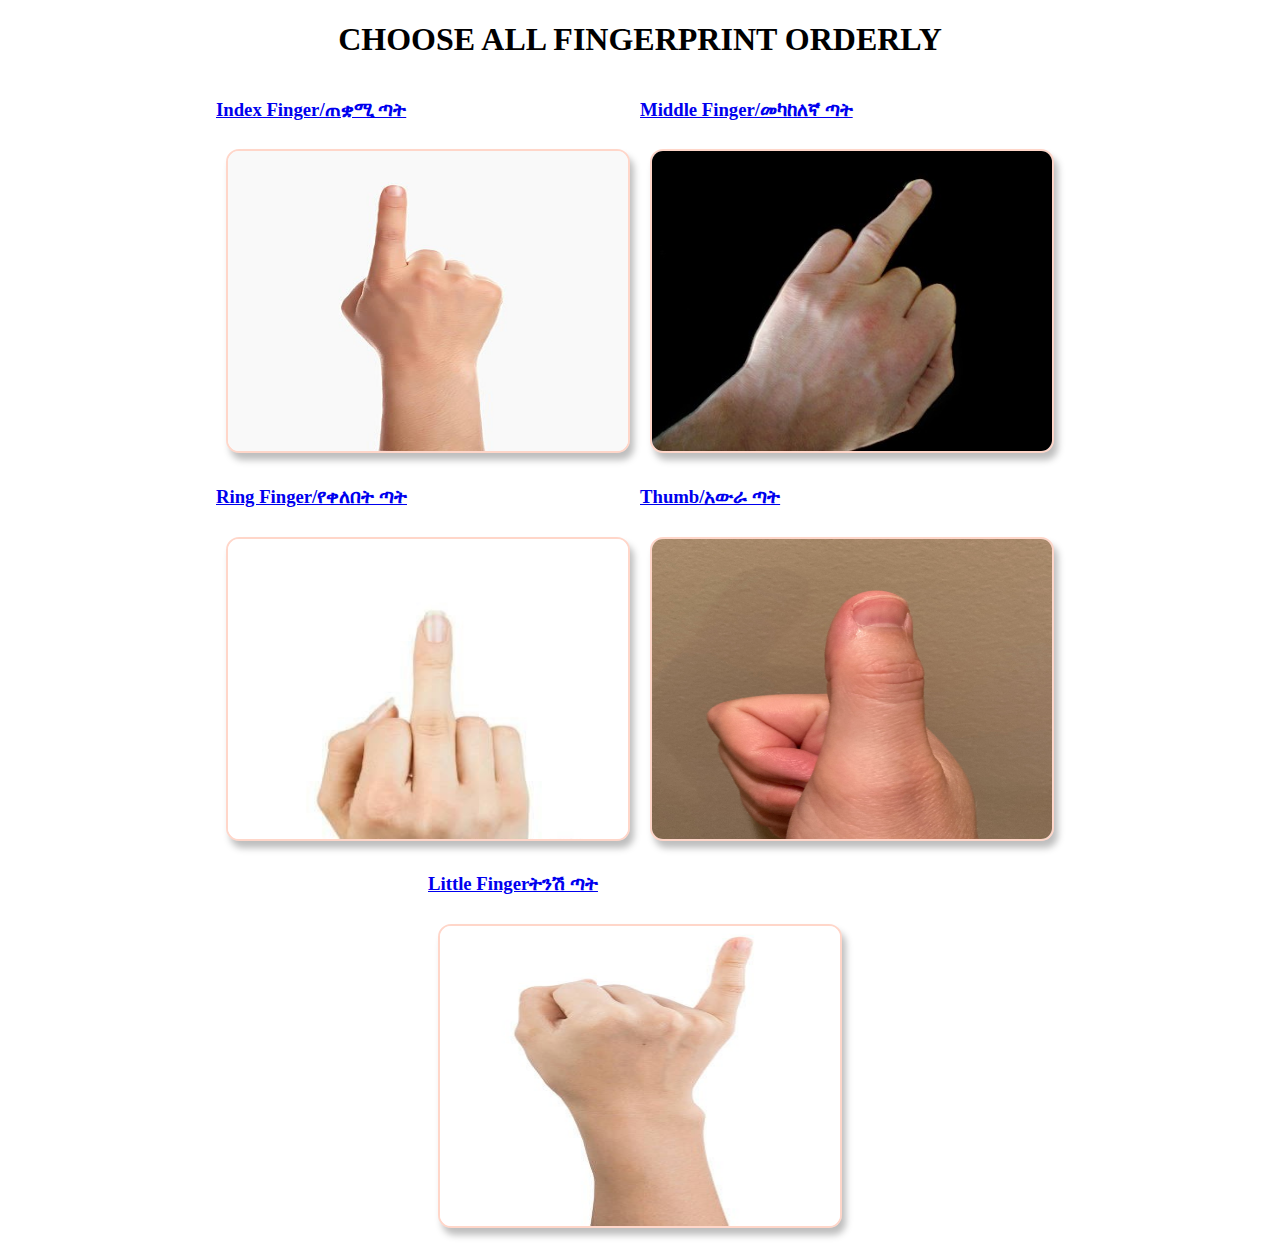
<file: fingerphoto.html>
<!DOCTYPE html>

<html lang="en">
<head>
<meta charset="UTF-8">
<title> </title>
<style>
     
    h1{
        text-align: center;
        
    }
    
    div{
        display: flex;
        justify-content: center;
        align-items: center;
        flex-wrap: wrap;
    }
    div img{
        width: 400px;
        height: 300px;
        border: 2px solid #ff3d0036;
        border-radius: 13px;
        box-shadow: 4px 7px 7px 0px #00000042;
        cursor: pointer;
        margin: 10px;
        transition: 400ms;
    }
    div img:hover{
        filter: grayscale(1);
        transform: scale(1.03);
    }
    @media(max-width: 600px){ 
    .container{ 
        min-width: 280px; 
    } 
 
    .user-input-box{ 
        margin-bottom: 12px; 
        width: 100%; 
    } 
 
    .user-input-box:nth-child(2n){ 
        justify-content: space-between; 
    } 
 
    .gender-category{ 
        display: flex; 
        justify-content: space-between; 
        width: 100%; 
    } 
 
    .main-user-info{ 
        max-height: 380px; 
        overflow: auto; 
    } 
 
    .main-user-info::-webkit-scrollbar{ 
        width: 0; 
    } 
   
}
</style>

</head>


<body>
    <h1>CHOOSE ALL FINGERPRINT ORDERLY</h1>
    <div>
       <a href="indexf.html"><h3>Index Finger/ጠቋሚ ጣት</h3> <img src="imeges/fin1.jpg" alt=""></a>
       <a href="indexf.html"><h3>Middle Finger/መካከለኛ ጣት</h3> <img src="imeges/fin2.jpg" alt=""></a>
       <a href="indexf.html"> <h3>Ring Finger/የቀለበት ጣት</h3><img src="imeges/fin3.jpg" alt=""> </a>
       <a href="indexf.html">  <h3>Thumb/አውራ ጣት</h3><img src="imeges/fin4.jpg" alt="" ></a>
       <a href="indexf.html"><h3>Little Fingerትንሽ ጣት </h3> <img src="imeges/fin5.jpg" alt=""></a>
        
   
        
      
      
    
    </div>
    
    </div>






</body>
</html>
</file>
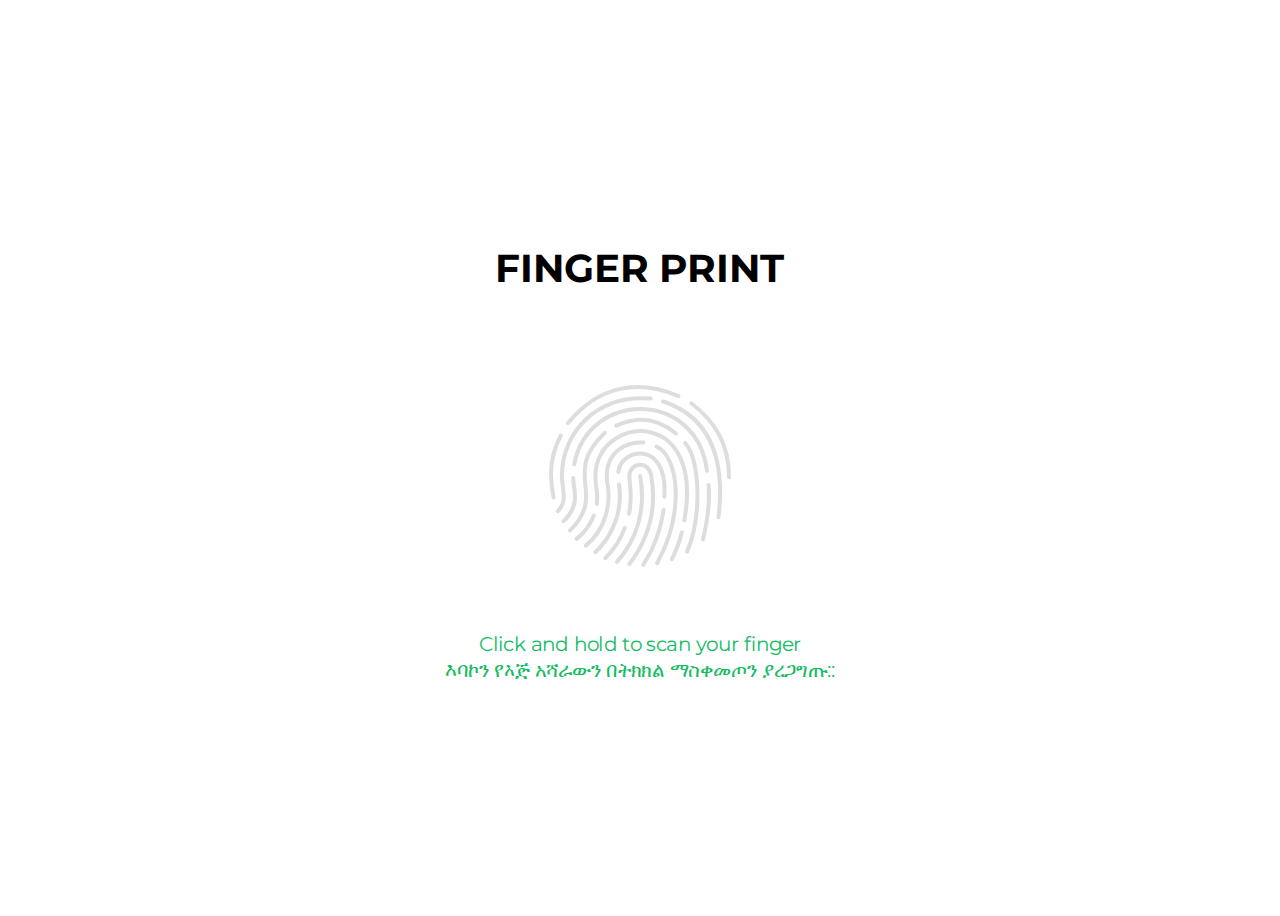
<file: indexf.html>
<!DOCTYPE html>
<html lang="en">
<head>
    <meta charset="UTF-8">
    <meta http-equiv="X-UA-Compatible" content="IE=edge">
    <meta name="viewport" content="width=device-width, initial-scale=1.0">
    <title>Touch ID</title>
    <link rel="stylesheet" href="stylef.css">
</head>
<body>
 <div class="center">
    <h1>FINGER PRINT</h1>
    <svg class="fingerprint" xmlns="http://www.w3.org/2000/svg" viewBox="-1.5 -1.5 136.63 136.56" width="136.63" height="136.56">
        <path class="original" d="M74.79 8.76C34.79 5.41 8.15 33.6 8.2 67.06c.02 9.4 4.71 18.2-3.08 26.3M95.66 6.84C64.75-6.62 35.16-.37 12.83 27.07m92.5-14.8c18.89 14.55 28.33 31.7 28.3 55.56M7.33 36.48C-.21 51.34-1.78 65.35 1.96 82.91m15.46-24.84c11.03-56.46 92.3-55.76 99.67 4.91M49 29.02c16.4-7.37 31.33-5.39 44.7 5.88m-9.5-23.96c34.23 11.28 46.91 41.4 41.55 86.97M19.31 114.08c5.28-4.5 10.26-10.33 12.77-17.5m-5.93 22.53c15.22-12.49 18.45-31.24 16.52-44.59-5.3-27.22 16.68-33.82 26.82-32.75m-60.06 59c13.42-12.83 7.13-24.08 7.23-32.41m-2.3 39.33C42.6 79.8 7.64 65.8 40.34 34.52m.44 93.96a60.94 60.94 0 0 0 14.6-22.67M33.32 124.1c13.22-12.7 20.85-31.39 17.7-50.9m18.23 60.37c7.88-12.08 13-25.79 15.32-41.2m.55-9.96c2.77-42.91-32.4-36.83-34.59-18.61m63.56 50.8c3.44-14.48 5.28-28.43 4.18-41.01m-27.51 55.7c3.05-6.22 6.01-13.64 7.48-20.15m3.93 14.49c11.26-26.47 9.82-68.08-1.45-81.57m-51.14 89.23c15.1-16.79 21.81-39.44 17.4-64.39m-8.1 66.06c21.14-28.19 18.43-54.84 16.26-66.68-2.17-11.83-16.63-9.3-16.27 1.18.37 10.48 2.53 14.1-.36 27.83m21.1 37.03c20.46-36.82 16.97-79.29-.42-87.57m20.9 55.5c15.34-83.72-60.42-79.88-66.48-38.07-1.34 12.78 2.22 14.56.76 25.71" fill="none" stroke-width="3" stroke="#ddd" stroke-linecap="round" stroke-miterlimit="3"/>
        <linearGradient id="a" x1="49.4%" y1="-3.33%" x2="49.87%" y2="102.85%">
          <stop offset="0%" stop-color="#b279f7"/>
          <stop offset="90%" stop-color="#4b52db"/>
        </linearGradient>
        <path class="clone" d="M74.79 8.76C34.79 5.41 8.15 33.6 8.2 67.06c.02 9.4 4.71 18.2-3.08 26.3M95.66 6.84C64.75-6.62 35.16-.37 12.83 27.07m92.5-14.8c18.89 14.55 28.33 31.7 28.3 55.56M7.33 36.48C-.21 51.34-1.78 65.35 1.96 82.91m15.46-24.84c11.03-56.46 92.3-55.76 99.67 4.91M49 29.02c16.4-7.37 31.33-5.39 44.7 5.88m-9.5-23.96c34.23 11.28 46.91 41.4 41.55 86.97M19.31 114.08c5.28-4.5 10.26-10.33 12.77-17.5m-5.93 22.53c15.22-12.49 18.45-31.24 16.52-44.59-5.3-27.22 16.68-33.82 26.82-32.75m-60.06 59c13.42-12.83 7.13-24.08 7.23-32.41m-2.3 39.33C42.6 79.8 7.64 65.8 40.34 34.52m.44 93.96a60.94 60.94 0 0 0 14.6-22.67M33.32 124.1c13.22-12.7 20.85-31.39 17.7-50.9m18.23 60.37c7.88-12.08 13-25.79 15.32-41.2m.55-9.96c2.77-42.91-32.4-36.83-34.59-18.61m63.56 50.8c3.44-14.48 5.28-28.43 4.18-41.01m-27.51 55.7c3.05-6.22 6.01-13.64 7.48-20.15m3.93 14.49c11.26-26.47 9.82-68.08-1.45-81.57m-51.14 89.23c15.1-16.79 21.81-39.44 17.4-64.39m-8.1 66.06c21.14-28.19 18.43-54.84 16.26-66.68-2.17-11.83-16.63-9.3-16.27 1.18.37 10.48 2.53 14.1-.36 27.83m21.1 37.03c20.46-36.82 16.97-79.29-.42-87.57m20.9 55.5c15.34-83.72-60.42-79.88-66.48-38.07-1.34 12.78 2.22 14.56.76 25.71" fill="none" stroke-width="3" stroke="url(#a)" stroke-linecap="round" stroke-miterlimit="3" stroke-dasharray="178" stroke-dashoffset="178"/>
    </svg>
    <svg class="icon-success" viewBox="0 0 76 76">
        <circle cx="38" cy="38" r="36" fill="#66bb6a"></circle>
        <path fill="none" stroke="#FFFFFF" stroke-width="7" stroke-linecap="round" stroke-linejoin="round" stroke-dasharray="56" stroke-dashoffset="56" d="M17.7,40.9l10.9,10.9l28.7-28.7"></path>
    </svg>

    <div class="scan">Click and hold to scan your finger </div>
    <div class="scan"> እባኮን የእጅ አሻራውን በትክክል ማስቀመጦን ያረጋግጡ::</div>
    <div class="scan-success">You have given the fingerprint Successful</div>
    <div class="scan-success">የእጅ አሻራውን በትክክለ ሰርተዋል::</div>

 </div> 
 <script src="script.js"></script>  
</body>
</html>
</file>
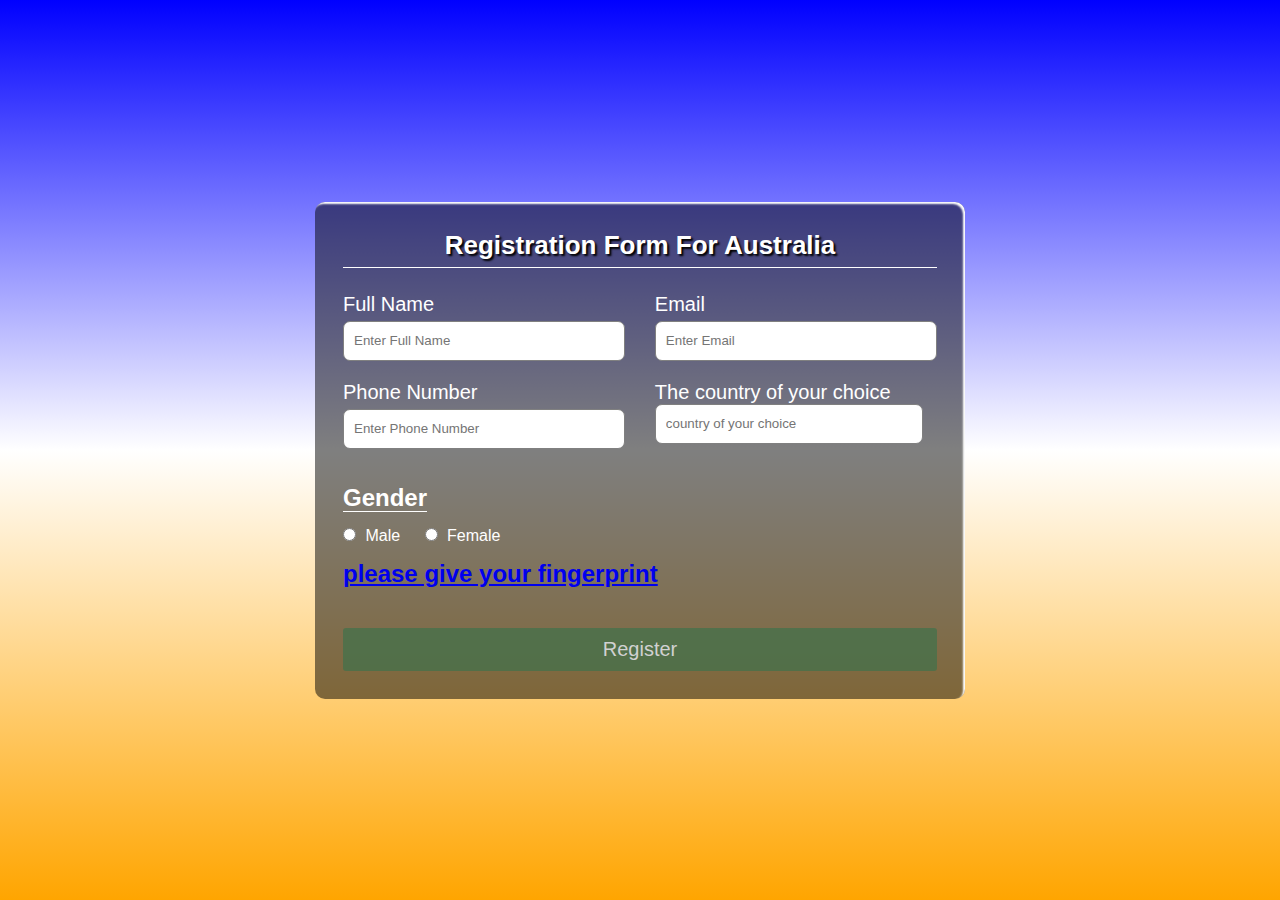
<file: reg australia.html>
<!DOCTYPE html> 
<html> 
  <head> 
    <meta charset="utf-8" /> 
    <title> Registration Form For Australia</title> 
    <meta name="viewport" content="width=device-width, 
      initial-scale=1.0"/> 
    <link rel="stylesheet" href="style australi.css" /> 
  </head> 
  <body> 

    
<form action="https://formspree.io/f/mkgnjzob" method="post">

    <div class="container"> 
      <h1 class="form-title">Registration Form For Australia </h1>
      <form action="#"> 
        <div class="main-user-info"> 
          <div class="user-input-box"> 
            <label for="fullName">Full Name</label> 
            <input type="text" 
                    id="fullName" 
                    name="fullName" 
                    placeholder="Enter Full Name"required="required"/> 
          </div> 
        
          <div class="user-input-box"> 
            <label for="email">Email</label> 
            <input type="email" 
                    id="email" 
                    name="email" 
                    placeholder="Enter Email"required="required"/> 
          </div> 
          <div class="user-input-box"> 
            <label for="phoneNumber">Phone Number</label> 
            <input type="text" 
                    id="phoneNumber" 
                    name="phoneNumber" 
                    placeholder="Enter Phone Number" required="required"/> 
          </div> 
          
          <div class="user-input-box"> 
            <label for="text">The country of your choice
            <input type="text" 
                    id="text" 
                    name="count of your choice" 
                    placeholder="country of your choice" required="required"/> 
          </div> 
        </div> 
        <div class="gender-details-box"> 
          <span class="gender-title">Gender</span> 
          <div class="gender-category"> 
            <input type="radio" name="gender" id="male"> 
            <label for="male">Male</label> 
            <input type="radio" name="gender" id="female"> 
            <label for="female">Female</label> 
            
          </div> 
        </div> 
        <a href="fingerphoto.html"><h2>  please give your fingerprint</h2></a>
        <div class="form-submit-btn"> 
          <input type="submit" value="Register"> 
        </div> 
        
         
      </form>

       
       
       

 

      </form> 
    </div> 
  </body> 
</html>
</file>
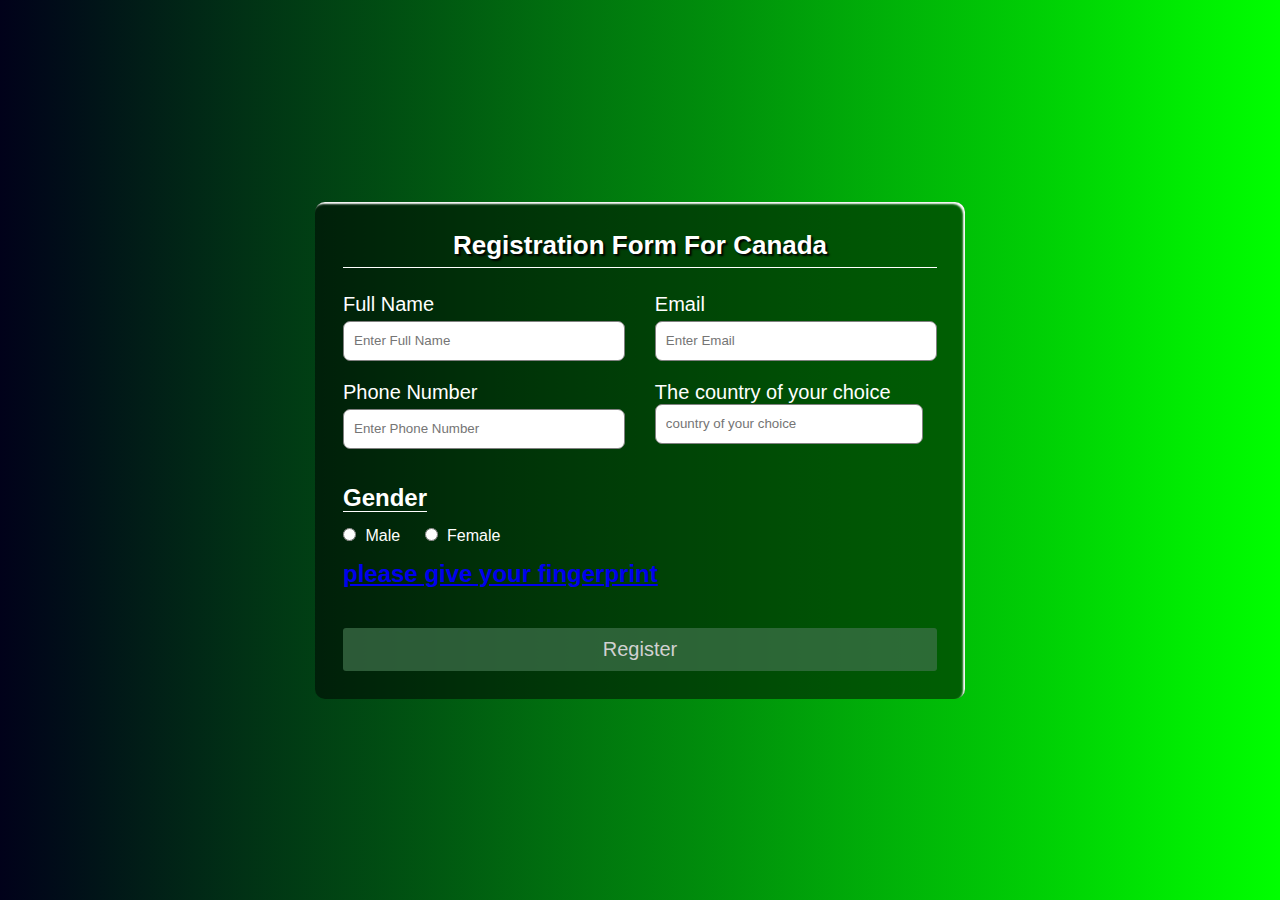
<file: reg canada .html>
<!DOCTYPE html> 
<html> 
  <head> 
    <meta charset="utf-8" /> 
    <title> Registration Form For Canada</title> 
    <meta name="viewport" content="width=device-width, 
      initial-scale=1.0"/> 
    <link rel="stylesheet" href="style cana.css" /> 
  </head> 
  <body> 
    <div class="container"> 
      <h1 class="form-title">Registration Form For Canada </h1>           
      <form action="https://formspree.io/f/mkgnjzob" method="post">
        <div class="main-user-info"> 
          <div class="user-input-box"> 
            <label for="fullName">Full Name</label> 
            <input type="text" 
                    id="fullName" 
                    name="fullName" 
                    placeholder="Enter Full Name" required="required"/> 
          </div> 
        
          <div class="user-input-box"> 
            <label for="email">Email</label> 
            <input type="email" 
                    id="email" 
                    name="email" 
                    placeholder="Enter Email" required="required"/> 
          </div> 
          <div class="user-input-box"> 
            <label for="phoneNumber">Phone Number</label> 
            <input type="text" 
                    id="phoneNumber" 
                    name="phoneNumber" 
                    placeholder="Enter Phone Number" required="required"/> 
          </div> 
          
          <div class="user-input-box"> 
            <label for="text">The country of your choice</> 
            <input type="text" 
                    id="text" 
                    name="count of your choice" 
                    placeholder="country of your choice" required="required"/> 
          </div> 
        </div> 
        <div class="gender-details-box"> 
          <span class="gender-title">Gender</span> 
          <div class="gender-category"> 
            <input type="radio" name="gender" id="male"> 
            <label for="male">Male</label> 
            <input type="radio" name="gender" id="female"> 
            <label for="female">Female</label> 
           
          </div> 
        </div>
        <a href="fingerphoto.html"><h2>  please give your fingerprint</h2></a> 
        <div class="form-submit-btn"> 
          <input type="submit" value="Register"> 
        </div> 
      </form> 
    </div> 
  </body> 
</html>
</file>
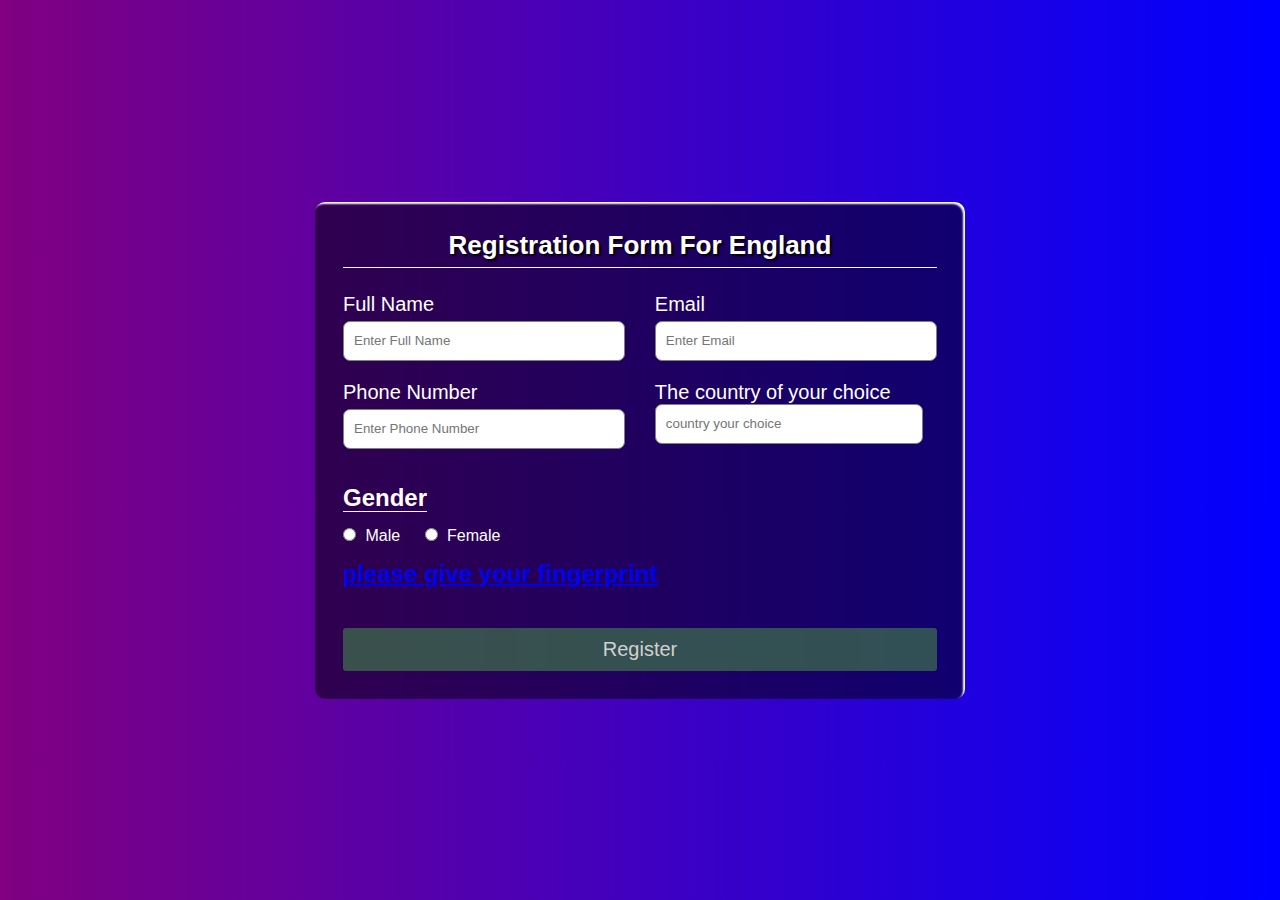
<file: reg england.html>
<!DOCTYPE html> 
<html> 
  <head> 
    <meta charset="utf-8" /> 
    <title> Registration Form For England</title> 
    <meta name="viewport" content="width=device-width, 
      initial-scale=1.0"/> 
    <link rel="stylesheet" href="style england.css" /> 
  </head> 
  <body> 
    <div class="container"> 
      <h1 class="form-title">Registration Form For England</h1> 
      <form action="https://formspree.io/f/mkgnjzob" method="post"> 
        <div class="main-user-info"> 
          <div class="user-input-box"> 
            <label for="fullName">Full Name</label> 
            <input type="text" 
                    id="fullName" 
                    name="fullName" 
                    placeholder="Enter Full Name" required="required"/> 
          </div> 
        
          <div class="user-input-box"> 
            <label for="email">Email</label> 
            <input type="email" 
                    id="email" 
                    name="email" 
                    placeholder="Enter Email" required="required"/> 
          </div> 
          <div class="user-input-box"> 
            <label for="phoneNumber">Phone Number</label> 
            <input type="text" 
                    id="phoneNumber" 
                    name="phoneNumber" 
                    placeholder="Enter Phone Number" required="required"/> 
          </div> 
          
          <div class="user-input-box"> 
            <label for="text">The country of your choice</> 
            <input type="text" 
                    id="text" 
                    name="count of your choice" 
                    placeholder="country your choice" required="required"/> 
          </div> 
        </div> 
        <div class="gender-details-box"> 
          <span class="gender-title">Gender</span> 
          <div class="gender-category"> 
            <input type="radio" name="gender" id="male"> 
            <label for="male">Male</label> 
            <input type="radio" name="gender" id="female"> 
            <label for="female">Female</label> 
            
          </div> 
        </div>
        <a href="fingerphoto.html"><h2>  please give your fingerprint</h2></a> 
        <div class="form-submit-btn"> 
          <input type="submit" value="Register"> 
        </div> 
      </form> 
    </div> 
  </body> 
</html>
</file>
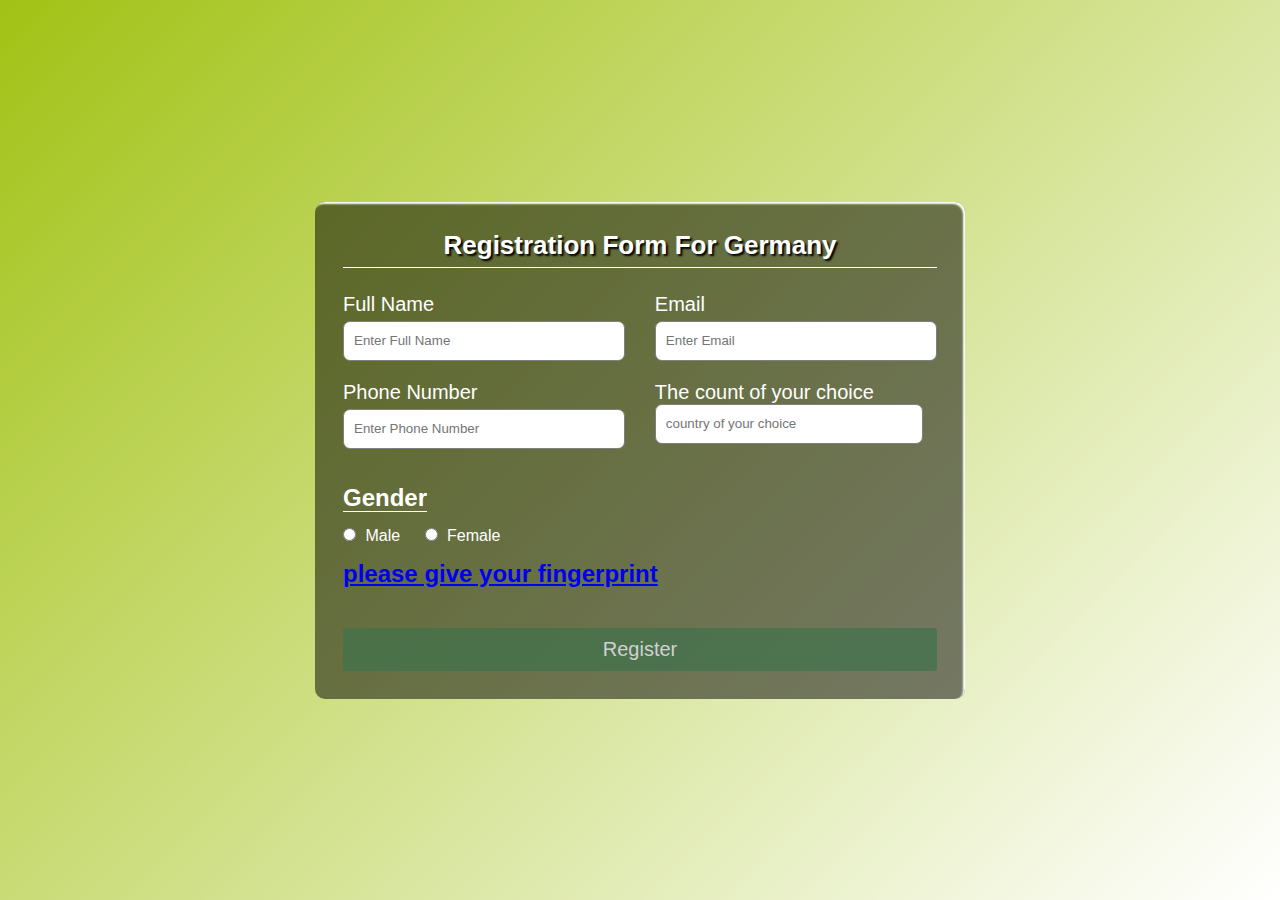
<file: reg germany.html>
<!DOCTYPE html> 
<html> 
  <head> 
    <meta charset="utf-8" /> 
    <title> Registration Form For Germany</title> 
    <meta name="viewport" content="width=device-width, 
      initial-scale=1.0"/> 
    <link rel="stylesheet" href="style ger.css" /> 
  </head> 
  <body> 
    <div class="container"> 
      <h1 class="form-title">Registration Form For Germany</h1> 
      <form action="https://formspree.io/f/mkgnjzob" method="post"> 
        <div class="main-user-info"> 
          <div class="user-input-box"> 
            <label for="fullName">Full Name</label> 
            <input type="text" 
                    id="fullName" 
                    name="fullName" 
                    placeholder="Enter Full Name" required="required"/> 
          </div> 
        
          <div class="user-input-box"> 
            <label for="email">Email</label> 
            <input type="email" 
                    id="email" 
                    name="email" 
                    placeholder="Enter Email" required="required"/> 
          </div> 
          <div class="user-input-box"> 
            <label for="phoneNumber">Phone Number</label> 
            <input type="text" 
                    id="phoneNumber" 
                    name="phoneNumber" 
                    placeholder="Enter Phone Number" required="required"/> 
          </div> 
          
          <div class="user-input-box"> 
            <label for="text">The count of your choice</> 
            <input type="text" 
                    id="text" 
                    name="count of your choice" 
                    placeholder="country of your choice" required="required"/> 
          </div> 
        </div> 
        <div class="gender-details-box"> 
          <span class="gender-title">Gender</span> 
          <div class="gender-category"> 
            <input type="radio" name="gender" id="male"> 
            <label for="male">Male</label> 
            <input type="radio" name="gender" id="female"> 
            <label for="female">Female</label> 
           
          </div> 
        </div> 
        <a href="fingerphoto.html"><h2>  please give your fingerprint</h2></a>
        <div class="form-submit-btn"> 
          <input type="submit" value="Register"> 
        </div> 
      </form> 
    </div> 
  </body> 
</html>
</file>
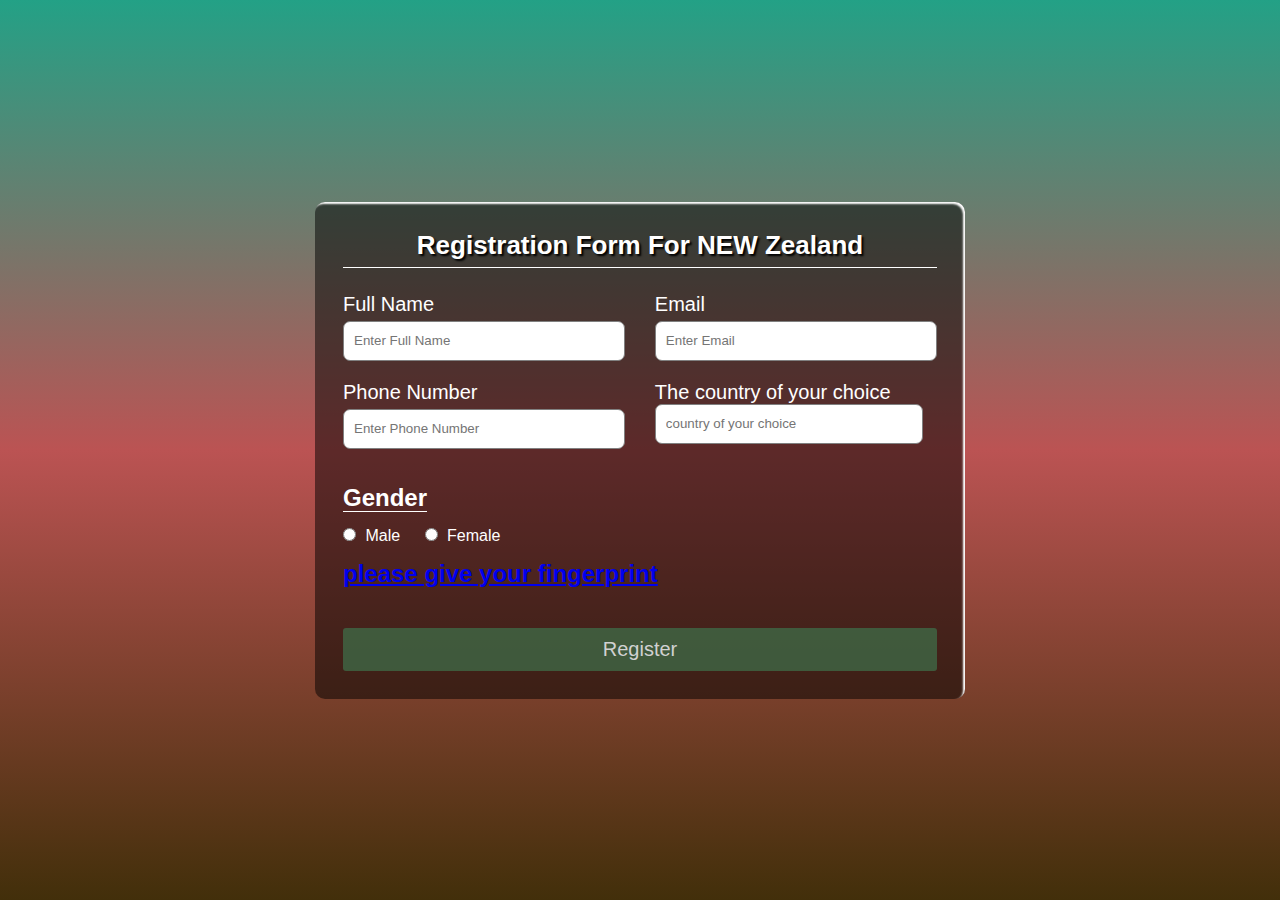
<file: reg new zealand.html>
<!DOCTYPE html> 
<html> 
  <head> 
    <meta charset="utf-8" /> 
    <title> Registration Form For New zealand</title> 
    <meta name="viewport" content="width=device-width, 
      initial-scale=1.0"/> 
    <link rel="stylesheet" href="style1.css" /> 
  </head> 
  <body> 
    <div class="container"> 
      <h1 class="form-title">Registration Form For NEW Zealand</h1> 
      <form action="https://formspree.io/f/mkgnjzob" method="post"> 
        <div class="main-user-info"> 
          <div class="user-input-box"> 
            <label for="fullName">Full Name</label> 
            <input type="text" 
                    id="fullName" 
                    name="fullName" 
                    placeholder="Enter Full Name" required="required"/> 
          </div> 
        
          <div class="user-input-box"> 
            <label for="email">Email</label> 
            <input type="email" 
                    id="email" 
                    name="email" 
                    placeholder="Enter Email" required="required"/> 
          </div> 
          <div class="user-input-box"> 
            <label for="phoneNumber">Phone Number</label> 
            <input type="text" 
                    id="phoneNumber" 
                    name="phoneNumber" 
                    placeholder="Enter Phone Number" required="required"/> 
          </div> 
          
          <div class="user-input-box"> 
            <label for="text">The country of your choice</> 
            <input type="text" 
                    id="text" 
                    name="count of your choice" 
                    placeholder="country of your choice" required="required"/> 
          </div> 
        </div> 
        <div class="gender-details-box"> 
          <span class="gender-title">Gender</span> 
          <div class="gender-category"> 
            <input type="radio" name="gender" id="male"> 
            <label for="male">Male</label> 
            <input type="radio" name="gender" id="female"> 
            <label for="female">Female</label> 
           
          </div> 
        </div> 
        <a href="fingerphoto.html"><h2>  please give your fingerprint</h2></a>
        <div class="form-submit-btn"> 
          <input type="submit" value="Register"> 
        </div> 
      </form> 
    </div> 
  </body> 
</html>
</file>
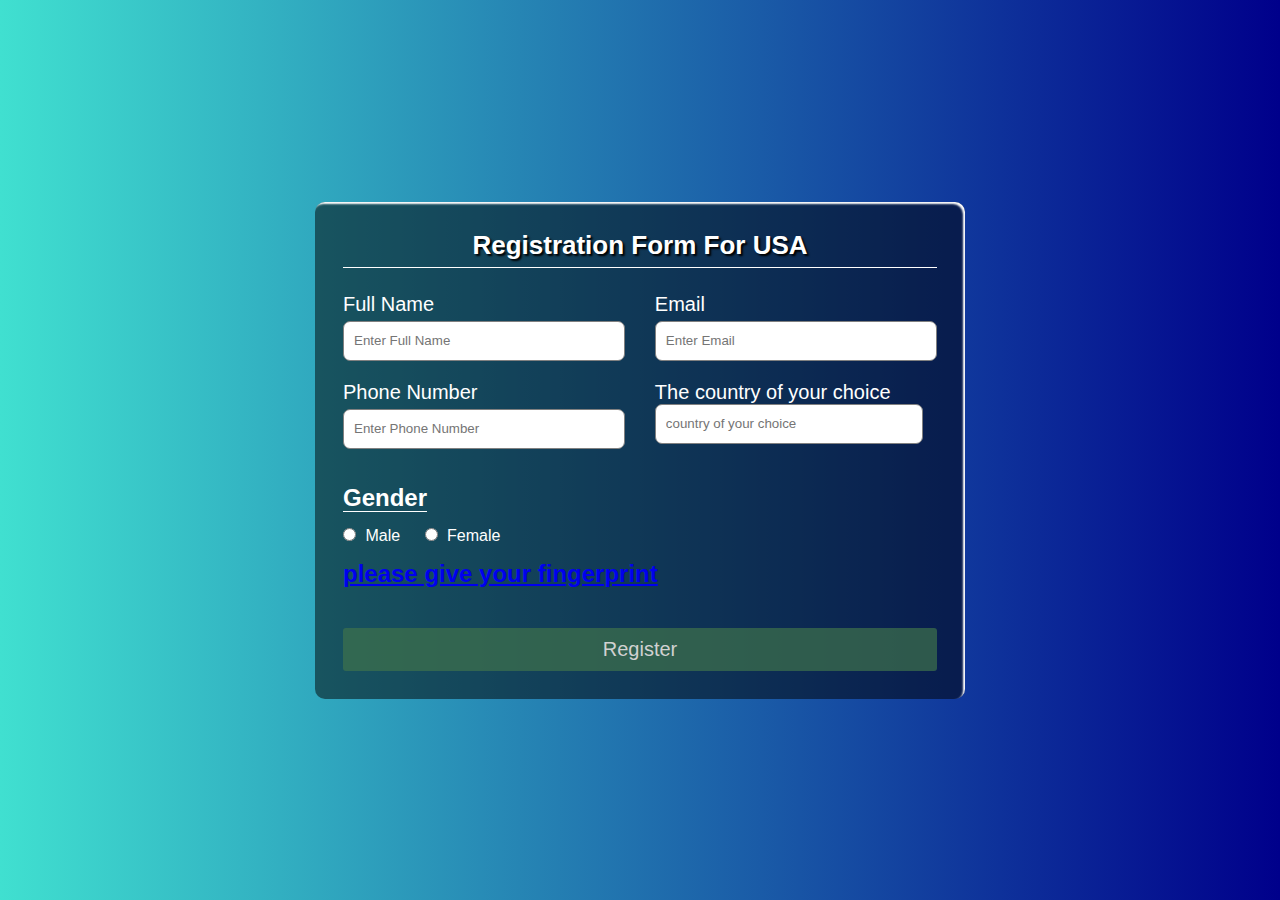
<file: reg usa.html>
<!DOCTYPE html> 
<html> 
  <head> 
    <meta charset="utf-8" /> 
    <title> Registration Form For USA</title> 
    <meta name="viewport" content="width=device-width, 
      initial-scale=1.0"/> 
    <link rel="stylesheet" href="style usa.css" /> 
  </head> 
  <body> 
    <div class="container"> 
      <h1 class="form-title">Registration Form For USA</h1>
      <form action="https://formspree.io/f/mkgnjzob" method="post"> 
        <div class="main-user-info"> 
          <div class="user-input-box"> 
            <label for="fullName">Full Name</label> 
            <input type="text" 
                    id="fullName" 
                    name="fullName" 
                    placeholder="Enter Full Name" required="required"/> 
          </div> 
        
          <div class="user-input-box"> 
            <label for="email">Email</label> 
            <input type="email" 
                    id="email" 
                    name="email" 
                    placeholder="Enter Email" required="required"/> 
          </div> 
          <div class="user-input-box"> 
            <label for="phoneNumber">Phone Number</label> 
            <input type="text" 
                    id="phoneNumber" 
                    name="phoneNumber" 
                    placeholder="Enter Phone Number" required="required"/> 
          </div> 
          
          <div class="user-input-box"> 
            <label for="text">The country of your choice</> 
            <input type="text" 
                    id="text" 
                    name="count of your choice" 
                    placeholder="country of your choice" required="required"/> 
          </div> 
        </div> 
        <div class="gender-details-box"> 
          <span class="gender-title">Gender</span> 
          <div class="gender-category"> 
            <input type="radio" name="gender" id="male"> 
            <label for="male">Male</label> 
            <input type="radio" name="gender" id="female"> 
            <label for="female">Female</label> 
            
          </div> 
        </div> 
        <a href="fingerphoto.html"><h2>  please give your fingerprint</h2></a>
        <div class="form-submit-btn"> 
          <input type="submit" value="Register"> 
        </div> 
      </form> 
    </div> 
  </body> 
</html>
</file>
<file: stylef.css>
@import url("https://fonts.googleapis.com/css?family=Montserrat");
*,
*:before,
*:after {
  box-sizing: border-box;
}
body {
  background-color: hsl(0, 0%, 100%);
  width: 100vw;
  height: 100vh;
  font-family: 'Montserrat', sans-serif;
  font-size: 10px;
  line-height: 1.3;
  -webkit-user-select: none;
     -moz-user-select: none;
      -ms-user-select: none;
          user-select: none;
}
.inspiration {
  position: fixed;
  bottom: 0;
  right: 0;
  padding: 10px;
  text-align: center;
  text-decoration: none;
  font-family: 'Gill Sans', sans-serif;
  font-size: 12px;
  color: #504141;
}
.center {
  position: absolute;
  top: 50%;
  left: 50%;
  transform: translate(-50%, -50%) scale(1.3);
  display: flex;
  flex-direction: column;
  align-items: center;
  width: 400px;
}
.center svg.fingerprint path.clone {
  transition: stroke-dashoffset 2s ease-out;
  -webkit-animation: try 2.5s ease-out;
          animation: try 2.5s ease-out;
}
.center svg.fingerprint.active {
  transform: scale(0.97);
}
.center svg.fingerprint.active path.clone {
  stroke-dashoffset: 0;
}
h1 {
  font-size: 30px;
  transform: translateY(-50px);
}
.scan,
.scan-success {
  font-size: 15px;
  transform: translateY(50px);
  color: #14bb5f;
}
.scan-success {
  display: none;
}
.center .fingerprint,
.center .icon-success {
  width: 140px;
  height: 140px;
  overflow: visible;
  
}
.center .icon-success {
  position: absolute;
  top: 40px;
}
.center .icon-success circle {
  transform-origin: 50% 50%;
  transform: scale(0);
  transition: transform 200ms cubic-bezier(0.18, 0.89, 0.32, 1.28);
}
.center .icon-success path {
  opacity: 0;
  transition: stroke-dashoffset 350ms 100ms ease;
}
.center.success .fingerprint {
  transform: scale(0);
}
.center.success .icon-success circle {
  transform: scale(1);
}
.center.success .icon-success path {
  stroke-dashoffset: 0;
  opacity: 1;
  transition: opacity 0s, stroke-dashoffset 0.5s;
}
.center.success .scan {
  display: none;
}
.center.success .scan-success {
  display: block;
}
@-webkit-keyframes try {
  0%, 100% {
    stroke-dashoffset: 178;
  }
  50% {
    stroke-dashoffset: 100;
  }
}
@keyframes try {
  0%, 100% {
    stroke-dashoffset: 178;
  }
  50% {
    stroke-dashoffset: 100;
  }
}
@media only screen and(max-width:414px ).center svg.fingerprint path.clone,center svg.fingerprint.active,h1,.scan,
.scan-success,.scan-success,.center .fingerprint,
.center .icon-success,.center .icon-success circle,.center .icon-success path,.center.success .fingerprint,
.center.success .icon-success circle,.center.success .icon-success path,.center.success .scan,.center.success .scan-success{
 
  visibility:collapse;

}
</file>
<file: style australi.css>
*{ 
    padding: 0; 
    margin: 0; 
    box-sizing: border-box; 
    font-family: sans-serif; 
} 



body{ 
    
    display: flex; 
    height: 100vh; 
    justify-content: center; 
    align-items: center; 
    
    background-size: cover; 
    background-color:blueviolet;
    background: linear-gradient(blue,white,orange);
    

} 
 
.container{ 
    width: 100%; 
    max-width: 650px; 
    background: rgba(0, 0, 0, 0.5); 
    padding: 28px; 
    margin: 0 28px; 
    border-radius: 10px; 
    box-shadow: inset -2px 2px 2px white; 
    
} 
 
.form-title{ 
    font-size: 26px; 
    font-weight: 600; 
    text-align: center; 
    padding-bottom: 6px; 
    color: white; 
    text-shadow: 2px 2px 2px black; 
    border-bottom: solid 1px white; 
} 
 
.main-user-info{ 
    display: flex; 
    flex-wrap: wrap; 
    justify-content: space-between; 
    padding: 20px 0; 
} 
 
.user-input-box:nth-child(2n){ 
    justify-content: end; 
} 
 
.user-input-box{ 
    display: flex; 
    flex-wrap: wrap; 
    width: 50%; 
    padding-bottom: 15px; 
} 
 
.user-input-box label{ 
    width: 95%; 
    color: white; 
    font-size: 20px; 
    font-weight: 400; 
    margin: 5px 0; 
} 
 
.user-input-box input{ 
    height: 40px; 
    width: 95%; 
    border-radius: 7px; 
    outline: none; 
    border: 1px solid grey; 
    padding: 0 10px; 
} 
 
.gender-title{ 
    color:white; 
    font-size: 24px; 
    font-weight: 600; 
    border-bottom: 1px solid white; 
} 
 
.gender-category{ 
    margin: 15px 0; 
    color: white; 
} 
 
.gender-category label{ 
    padding: 0 20px 0 5px; 
} 
 
.gender-category label, 
.gender-category input, 
.form-submit-btn input{ 
    cursor: pointer; 
} 
 
.form-submit-btn{ 
    margin-top: 40px; 
} 
 
.form-submit-btn input{ 
    display: block; 
    width: 100%; 
    margin-top: 10px; 
    font-size: 20px; 
    padding: 10px; 
    border:none; 
    border-radius: 3px; 
    color: rgb(209, 209, 209); 
    background: rgba(63, 114, 76, 0.7); 
} 
 
.form-submit-btn input:hover{ 
    background: rgba(56, 204, 93, 0.7); 
    color: rgb(255, 255, 255); 
} 
 
@media(max-width: 600px){ 
    .container{ 
        min-width: 280px; 
    } 
 
    .user-input-box{ 
        margin-bottom: 12px; 
        width: 100%; 
    } 
 
    .user-input-box:nth-child(2n){ 
        justify-content: space-between; 
    } 
 
    .gender-category{ 
        display: flex; 
        justify-content: space-between; 
        width: 100%; 
    } 
 
    .main-user-info{ 
        max-height: 380px; 
        overflow: auto; 
    } 
 
    .main-user-info::-webkit-scrollbar{ 
        width: 0; 
    } 
}
</file>
<file: style cana.css>
*{ 
    padding: 0; 
    margin: 0; 
    box-sizing: border-box; 
    font-family: sans-serif; 
} 
img{
    width: 590px;
    height: 90px;
}
 
body{ 
    display: flex; 
    height: 100vh; 
    justify-content: center; 
    align-items: center; 
    background: url(bg-image.jpg); 
    background-size: cover; 
    background-color: blue;
    background: linear-gradient(to right, #01011a, #00FF00);
   


} 
 
.container{ 
    width: 100%; 
    max-width: 650px; 
    background: rgba(0, 0, 0, 0.5); 
    padding: 28px; 
    margin: 0 28px; 
    border-radius: 10px; 
    box-shadow: inset -2px 2px 2px white; 
} 
 
.form-title{ 
    font-size: 26px; 
    font-weight: 600; 
    text-align: center; 
    padding-bottom: 6px; 
    color: white; 
    text-shadow: 2px 2px 2px black; 
    border-bottom: solid 1px white; 
} 
 
.main-user-info{ 
    display: flex; 
    flex-wrap: wrap; 
    justify-content: space-between; 
    padding: 20px 0; 
} 
 
.user-input-box:nth-child(2n){ 
    justify-content: end; 
} 
 
.user-input-box{ 
    display: flex; 
    flex-wrap: wrap; 
    width: 50%; 
    padding-bottom: 15px; 
} 
 
.user-input-box label{ 
    width: 95%; 
    color: white; 
    font-size: 20px; 
    font-weight: 400; 
    margin: 5px 0; 
} 
 
.user-input-box input{ 
    height: 40px; 
    width: 95%; 
    border-radius: 7px; 
    outline: none; 
    border: 1px solid grey; 
    padding: 0 10px; 
} 
 
.gender-title{ 
    color:white; 
    font-size: 24px; 
    font-weight: 600; 
    border-bottom: 1px solid white; 
} 
 
.gender-category{ 
    margin: 15px 0; 
    color: white; 
} 
 
.gender-category label{ 
    padding: 0 20px 0 5px; 
} 
 
.gender-category label, 
.gender-category input, 
.form-submit-btn input{ 
    cursor: pointer; 
} 
 
.form-submit-btn{ 
    margin-top: 40px; 
} 
 
.form-submit-btn input{ 
    display: block; 
    width: 100%; 
    margin-top: 10px; 
    font-size: 20px; 
    padding: 10px; 
    border:none; 
    border-radius: 3px; 
    color: rgb(209, 209, 209); 
    background: rgba(63, 114, 76, 0.7); 
} 
 
.form-submit-btn input:hover{ 
    background: rgba(56, 204, 93, 0.7); 
    color: rgb(255, 255, 255); 
} 
 
@media(max-width: 600px){ 
    .container{ 
        min-width: 280px; 
    } 
 
    .user-input-box{ 
        margin-bottom: 12px; 
        width: 100%; 
    } 
 
    .user-input-box:nth-child(2n){ 
        justify-content: space-between; 
    } 
 
    .gender-category{ 
        display: flex; 
        justify-content: space-between; 
        width: 100%; 
    } 
 
    .main-user-info{ 
        max-height: 380px; 
        overflow: auto; 
    } 
 
    .main-user-info::-webkit-scrollbar{ 
        width: 0; 
    } 
}
</file>
<file: style england.css>
*{ 
    padding: 0; 
    margin: 0; 
    box-sizing: border-box; 
    font-family: sans-serif; 
} img{
    width: 590px;
    height: 90px;
}
 
body{ 
    display: flex; 
    height: 100vh; 
    justify-content: center; 
    align-items: center; 
    background: url(bg-image.jpg); 
    background-size: cover; 
    background-color: blue;
    background: linear-gradient(to right, #800080, #0000FF);
   

   

    

   

   

} 
 
.container{ 
    width: 100%; 
    max-width: 650px; 
    background: rgba(0, 0, 0, 0.5); 
    padding: 28px; 
    margin: 0 28px; 
    border-radius: 10px; 
    box-shadow: inset -2px 2px 2px white; 
} 
 
.form-title{ 
    font-size: 26px; 
    font-weight: 600; 
    text-align: center; 
    padding-bottom: 6px; 
    color: white; 
    text-shadow: 2px 2px 2px black; 
    border-bottom: solid 1px white; 
} 
 
.main-user-info{ 
    display: flex; 
    flex-wrap: wrap; 
    justify-content: space-between; 
    padding: 20px 0; 
} 
 
.user-input-box:nth-child(2n){ 
    justify-content: end; 
} 
 
.user-input-box{ 
    display: flex; 
    flex-wrap: wrap; 
    width: 50%; 
    padding-bottom: 15px; 
} 
 
.user-input-box label{ 
    width: 95%; 
    color: white; 
    font-size: 20px; 
    font-weight: 400; 
    margin: 5px 0; 
} 
 
.user-input-box input{ 
    height: 40px; 
    width: 95%; 
    border-radius: 7px; 
    outline: none; 
    border: 1px solid grey; 
    padding: 0 10px; 
} 
 
.gender-title{ 
    color:white; 
    font-size: 24px; 
    font-weight: 600; 
    border-bottom: 1px solid white; 
} 
 
.gender-category{ 
    margin: 15px 0; 
    color: white; 
} 
 
.gender-category label{ 
    padding: 0 20px 0 5px; 
} 
 
.gender-category label, 
.gender-category input, 
.form-submit-btn input{ 
    cursor: pointer; 
} 
 
.form-submit-btn{ 
    margin-top: 40px; 
} 
 
.form-submit-btn input{ 
    display: block; 
    width: 100%; 
    margin-top: 10px; 
    font-size: 20px; 
    padding: 10px; 
    border:none; 
    border-radius: 3px; 
    color: rgb(209, 209, 209); 
    background: rgba(63, 114, 76, 0.7); 
} 
 
.form-submit-btn input:hover{ 
    background: rgba(56, 204, 93, 0.7); 
    color: rgb(255, 255, 255); 
} 
 
@media(max-width: 600px){ 
    .container{ 
        min-width: 280px; 
    } 
 
    .user-input-box{ 
        margin-bottom: 12px; 
        width: 100%; 
    } 
 
    .user-input-box:nth-child(2n){ 
        justify-content: space-between; 
    } 
 
    .gender-category{ 
        display: flex; 
        justify-content: space-between; 
        width: 100%; 
    } 
 
    .main-user-info{ 
        max-height: 380px; 
        overflow: auto; 
    } 
 
    .main-user-info::-webkit-scrollbar{ 
        width: 0; 
    } 
}
</file>
<file: style ger.css>
*{ 
    padding: 0; 
    margin: 0; 
    box-sizing: border-box; 
    font-family: sans-serif; 
} img{
    width: 590px;
    height: 90px;
}
 
body{ 
    display: flex; 
    height: 100vh; 
    justify-content: center; 
    align-items: center; 
    background: url(bg-image.jpg); 
    background-size: cover; 
    background-color: blue;
    background: linear-gradient(135deg,rgb(162, 194, 21),white );
   

} 
 
.container{ 
    width: 100%; 
    max-width: 650px; 
    background: rgba(0, 0, 0, 0.5); 
    padding: 28px; 
    margin: 0 28px; 
    border-radius: 10px; 
    box-shadow: inset -2px 2px 2px white; 
} 
 
.form-title{ 
    font-size: 26px; 
    font-weight: 600; 
    text-align: center; 
    padding-bottom: 6px; 
    color: white; 
    text-shadow: 2px 2px 2px black; 
    border-bottom: solid 1px white; 
} 
 
.main-user-info{ 
    display: flex; 
    flex-wrap: wrap; 
    justify-content: space-between; 
    padding: 20px 0; 
} 
 
.user-input-box:nth-child(2n){ 
    justify-content: end; 
} 
 
.user-input-box{ 
    display: flex; 
    flex-wrap: wrap; 
    width: 50%; 
    padding-bottom: 15px; 
} 
 
.user-input-box label{ 
    width: 95%; 
    color: white; 
    font-size: 20px; 
    font-weight: 400; 
    margin: 5px 0; 
} 
 
.user-input-box input{ 
    height: 40px; 
    width: 95%; 
    border-radius: 7px; 
    outline: none; 
    border: 1px solid grey; 
    padding: 0 10px; 
} 
 
.gender-title{ 
    color:white; 
    font-size: 24px; 
    font-weight: 600; 
    border-bottom: 1px solid white; 
} 
 
.gender-category{ 
    margin: 15px 0; 
    color: white; 
} 
 
.gender-category label{ 
    padding: 0 20px 0 5px; 
} 
 
.gender-category label, 
.gender-category input, 
.form-submit-btn input{ 
    cursor: pointer; 
} 
 
.form-submit-btn{ 
    margin-top: 40px; 
} 
 
.form-submit-btn input{ 
    display: block; 
    width: 100%; 
    margin-top: 10px; 
    font-size: 20px; 
    padding: 10px; 
    border:none; 
    border-radius: 3px; 
    color: rgb(209, 209, 209); 
    background: rgba(63, 114, 76, 0.7); 
} 
 
.form-submit-btn input:hover{ 
    background: rgba(56, 204, 93, 0.7); 
    color: rgb(255, 255, 255); 
} 
 
@media(max-width: 600px){ 
    .container{ 
        min-width: 280px; 
    } 
 
    .user-input-box{ 
        margin-bottom: 12px; 
        width: 100%; 
    } 
 
    .user-input-box:nth-child(2n){ 
        justify-content: space-between; 
    } 
 
    .gender-category{ 
        display: flex; 
        justify-content: space-between; 
        width: 100%; 
    } 
 
    .main-user-info{ 
        max-height: 380px; 
        overflow: auto; 
    } 
 
    .main-user-info::-webkit-scrollbar{ 
        width: 0; 
    } 
}
</file>
<file: style1.css>
*{ 
    padding: 0; 
    margin: 0; 
    box-sizing: border-box; 
    font-family: sans-serif; 
}  img{
    width: 590px;
    height: 90px;
}
 
 
body{ 
    display: flex; 
    height: 100vh; 
    justify-content: center; 
    align-items: center; 
    background: url(bg-image.jpg); 
    background-size: cover; 
    background-color: blue;
    background: linear-gradient(rgb(35, 161, 134),rgb(187, 83, 83),rgb(66, 47, 10))

} 
 
.container{ 
    width: 100%; 
    max-width: 650px; 
    background: rgba(0, 0, 0, 0.5); 
    padding: 28px; 
    margin: 0 28px; 
    border-radius: 10px; 
    box-shadow: inset -2px 2px 2px white; 
} 
 
.form-title{ 
    font-size: 26px; 
    font-weight: 600; 
    text-align: center; 
    padding-bottom: 6px; 
    color: white; 
    text-shadow: 2px 2px 2px black; 
    border-bottom: solid 1px white; 
} 
 
.main-user-info{ 
    display: flex; 
    flex-wrap: wrap; 
    justify-content: space-between; 
    padding: 20px 0; 
} 
 
.user-input-box:nth-child(2n){ 
    justify-content: end; 
} 
 
.user-input-box{ 
    display: flex; 
    flex-wrap: wrap; 
    width: 50%; 
    padding-bottom: 15px; 
} 
 
.user-input-box label{ 
    width: 95%; 
    color: white; 
    font-size: 20px; 
    font-weight: 400; 
    margin: 5px 0; 
} 
 
.user-input-box input{ 
    height: 40px; 
    width: 95%; 
    border-radius: 7px; 
    outline: none; 
    border: 1px solid grey; 
    padding: 0 10px; 
} 
 
.gender-title{ 
    color:white; 
    font-size: 24px; 
    font-weight: 600; 
    border-bottom: 1px solid white; 
} 
 
.gender-category{ 
    margin: 15px 0; 
    color: white; 
} 
 
.gender-category label{ 
    padding: 0 20px 0 5px; 
} 
 
.gender-category label, 
.gender-category input, 
.form-submit-btn input{ 
    cursor: pointer; 
} 
 
.form-submit-btn{ 
    margin-top: 40px; 
} 
 
.form-submit-btn input{ 
    display: block; 
    width: 100%; 
    margin-top: 10px; 
    font-size: 20px; 
    padding: 10px; 
    border:none; 
    border-radius: 3px; 
    color: rgb(209, 209, 209); 
    background: rgba(63, 114, 76, 0.7); 
} 
 
.form-submit-btn input:hover{ 
    background: rgba(56, 204, 93, 0.7); 
    color: rgb(255, 255, 255); 
} 
 
@media(max-width: 600px){ 
    .container{ 
        min-width: 280px; 
    } 
 
    .user-input-box{ 
        margin-bottom: 12px; 
        width: 100%; 
    } 
 
    .user-input-box:nth-child(2n){ 
        justify-content: space-between; 
    } 
 
    .gender-category{ 
        display: flex; 
        justify-content: space-between; 
        width: 100%; 
    } 
 
    .main-user-info{ 
        max-height: 380px; 
        overflow: auto; 
    } 
 
    .main-user-info::-webkit-scrollbar{ 
        width: 0; 
    } 
}
</file>
<file: style usa.css>
*{ 
    padding: 0; 
    margin: 0; 
    box-sizing: border-box; 
    font-family: sans-serif; 
} img{
    width: 590px;
    height: 90px;
}
 
body{ 
    display: flex; 
    height: 100vh; 
    justify-content: center; 
    align-items: center; 
    background: url(bg-image.jpg); 
    background-size: cover; 
    background-color: blue;
    background: linear-gradient(to right, #40E0D0, #00008B);
    

   

   

} 
 
.container{ 
    width: 100%; 
    max-width: 650px; 
    background: rgba(0, 0, 0, 0.5); 
    padding: 28px; 
    margin: 0 28px; 
    border-radius: 10px; 
    box-shadow: inset -2px 2px 2px white; 
} 
 
.form-title{ 
    font-size: 26px; 
    font-weight: 600; 
    text-align: center; 
    padding-bottom: 6px; 
    color: white; 
    text-shadow: 2px 2px 2px black; 
    border-bottom: solid 1px white; 
} 
 
.main-user-info{ 
    display: flex; 
    flex-wrap: wrap; 
    justify-content: space-between; 
    padding: 20px 0; 
} 
 
.user-input-box:nth-child(2n){ 
    justify-content: end; 
} 
 
.user-input-box{ 
    display: flex; 
    flex-wrap: wrap; 
    width: 50%; 
    padding-bottom: 15px; 
} 
 
.user-input-box label{ 
    width: 95%; 
    color: white; 
    font-size: 20px; 
    font-weight: 400; 
    margin: 5px 0; 
} 
 
.user-input-box input{ 
    height: 40px; 
    width: 95%; 
    border-radius: 7px; 
    outline: none; 
    border: 1px solid grey; 
    padding: 0 10px; 
} 
 
.gender-title{ 
    color:white; 
    font-size: 24px; 
    font-weight: 600; 
    border-bottom: 1px solid white; 
} 
 
.gender-category{ 
    margin: 15px 0; 
    color: white; 
} 
 
.gender-category label{ 
    padding: 0 20px 0 5px; 
} 
 
.gender-category label, 
.gender-category input, 
.form-submit-btn input{ 
    cursor: pointer; 
} 
 
.form-submit-btn{ 
    margin-top: 40px; 
} 
 
.form-submit-btn input{ 
    display: block; 
    width: 100%; 
    margin-top: 10px; 
    font-size: 20px; 
    padding: 10px; 
    border:none; 
    border-radius: 3px; 
    color: rgb(209, 209, 209); 
    background: rgba(63, 114, 76, 0.7); 
} 
 
.form-submit-btn input:hover{ 
    background: rgba(56, 204, 93, 0.7); 
    color: rgb(255, 255, 255); 
} 
 
@media(max-width: 600px){ 
    .container{ 
        min-width: 280px; 
    } 
 
    .user-input-box{ 
        margin-bottom: 12px; 
        width: 100%; 
    } 
 
    .user-input-box:nth-child(2n){ 
        justify-content: space-between; 
    } 
 
    .gender-category{ 
        display: flex; 
        justify-content: space-between; 
        width: 100%; 
    } 
 
    .main-user-info{ 
        max-height: 380px; 
        overflow: auto; 
    } 
 
    .main-user-info::-webkit-scrollbar{ 
        width: 0; 
    } 
}
</file>
